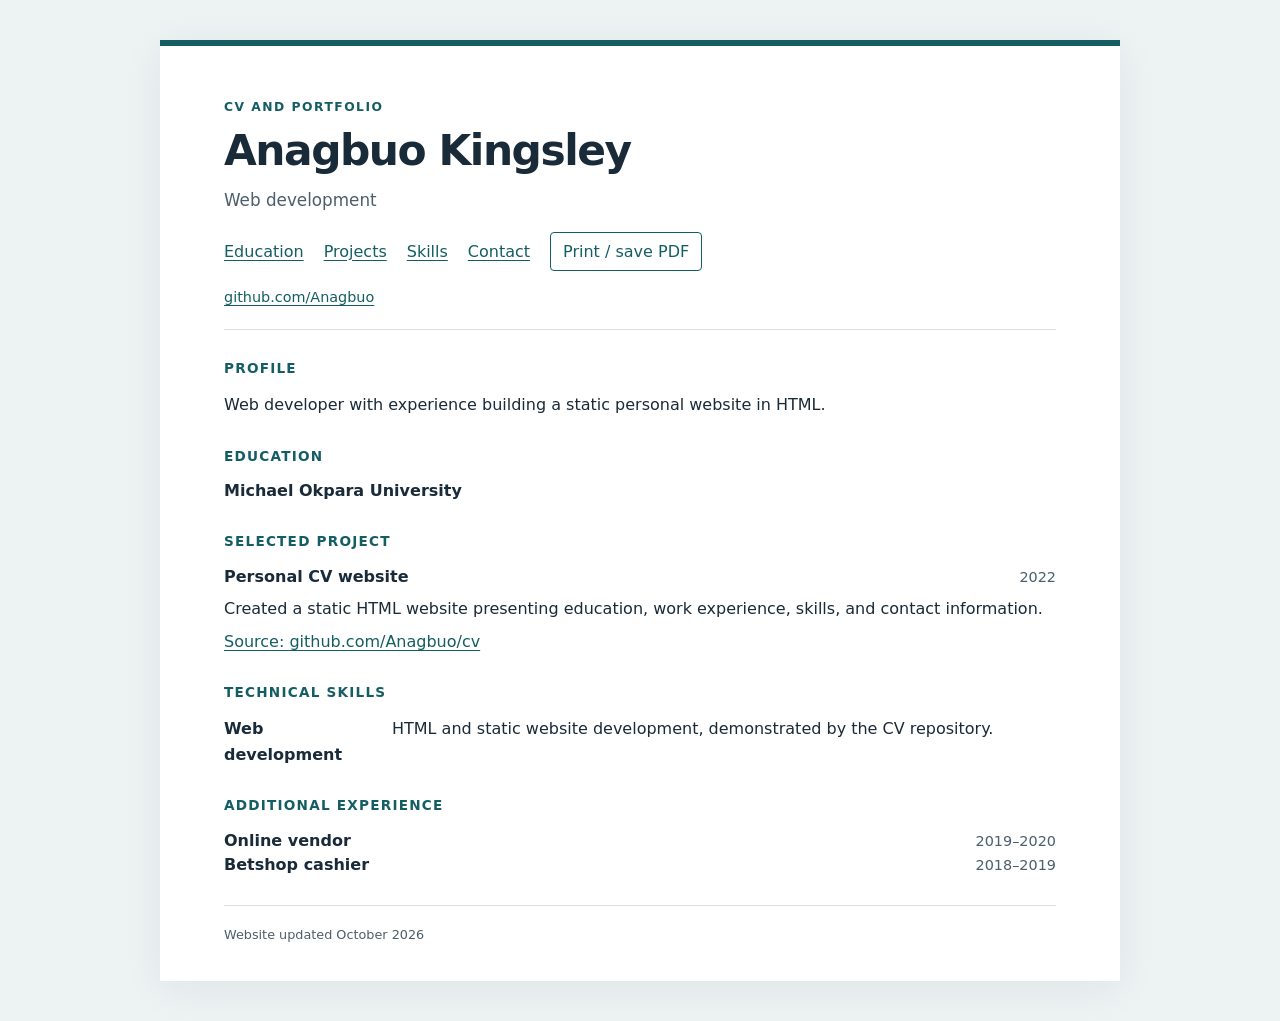
<file: index.html>
<!doctype html>
<html lang="en">
<head>
  <meta charset="utf-8">
  <meta name="viewport" content="width=device-width, initial-scale=1">
  <meta name="description" content="Anagbuo Kingsley's portfolio: a personal website, HTML skills, education, and additional experience.">
  <title>Anagbuo Kingsley | CV and Portfolio</title>
  <link rel="stylesheet" href="styles.css">
</head>
<body>
  <a class="skip-link" href="#main">Skip to CV</a>
  <div class="page">
    <header>
      <p class="eyebrow">CV and portfolio</p>
      <h1>Anagbuo Kingsley</h1>
      <p class="subtitle">Web development</p>
      <nav aria-label="CV navigation">
        <a href="#education">Education</a>
        <a href="#projects">Projects</a>
        <a href="#skills">Skills</a>
        <a href="contact.html">Contact</a>
        <button type="button" id="print-cv" hidden>Print / save PDF</button>
      </nav>
      <p class="contact-line"><a href="https://github.com/Anagbuo">github.com/Anagbuo</a></p>
    </header>
    <main id="main">
      <section aria-labelledby="profile-title">
        <h2 id="profile-title">Profile</h2>
        <p>Web developer with experience building a static personal website in HTML.</p>
      </section>
      <section id="education" aria-labelledby="education-title">
        <h2 id="education-title">Education</h2>
        <h3>Michael Okpara University</h3>
      </section>
      <section id="projects" aria-labelledby="projects-title">
        <h2 id="projects-title">Selected project</h2>
        <article>
          <div class="entry-heading">
            <h3>Personal CV website</h3>
            <p class="date">2022</p>
          </div>
          <p>Created a static HTML website presenting education, work experience, skills, and contact information.</p>
          <p><a href="https://github.com/Anagbuo/cv">Source: github.com/Anagbuo/cv</a></p>
        </article>
      </section>
      <section id="skills" aria-labelledby="skills-title">
        <h2 id="skills-title">Technical skills</h2>
        <dl>
          <div><dt>Web development</dt><dd>HTML and static website development, demonstrated by the CV repository.</dd></div>
        </dl>
      </section>
      <section aria-labelledby="experience-title">
        <h2 id="experience-title">Additional experience</h2>
        <div class="entry-heading"><h3>Online vendor</h3><p class="date">2019–2020</p></div>
        <div class="entry-heading"><h3>Betshop cashier</h3><p class="date">2018–2019</p></div>
      </section>
    </main>
    <footer><p>Website updated October 2026</p></footer>
  </div>
  <script src="print.js"></script>
</body>
</html>
</file>
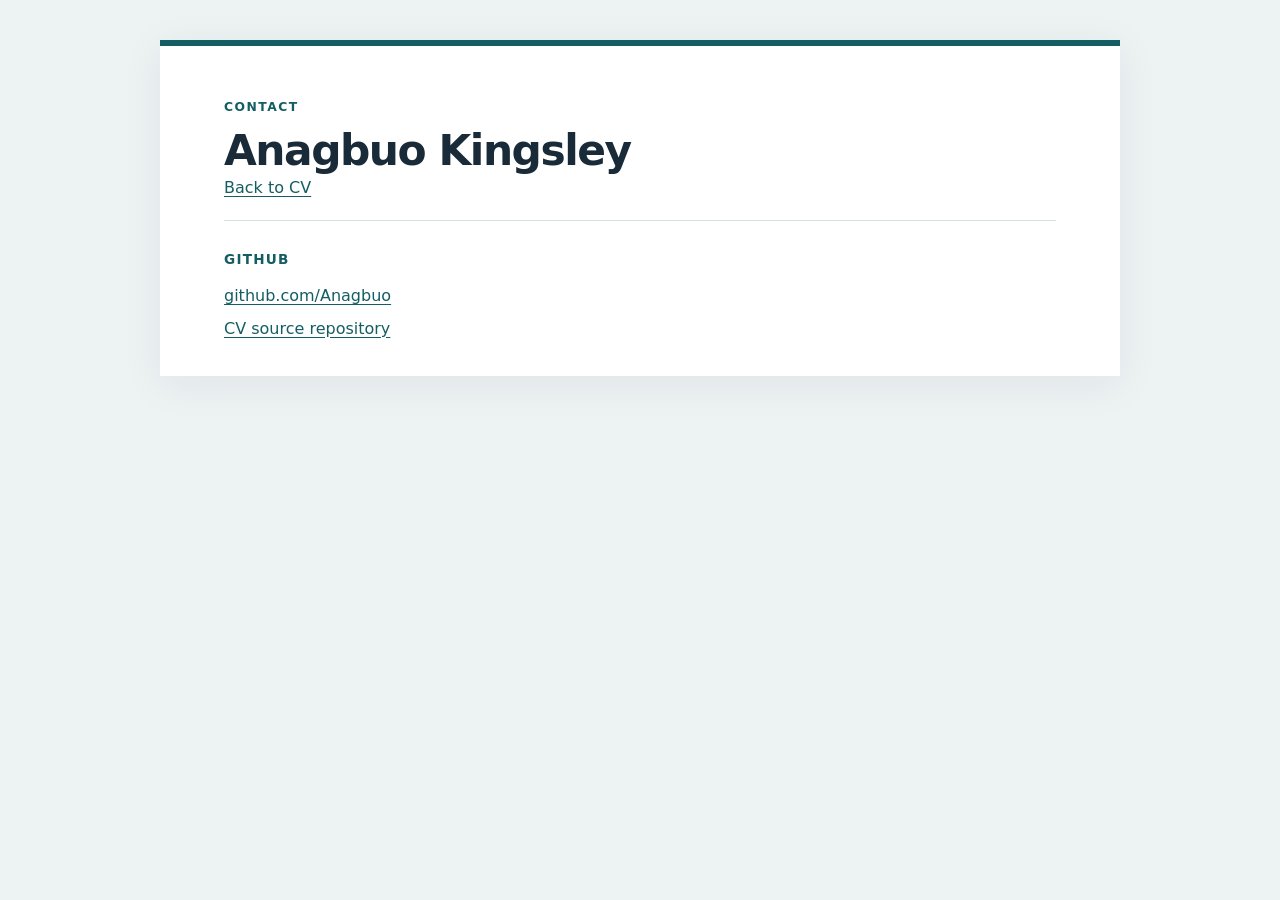
<file: contact.html>
<!doctype html>
<html lang="en">
<head>
  <meta charset="utf-8">
  <meta name="viewport" content="width=device-width, initial-scale=1">
  <title>Contact | Anagbuo Kingsley</title>
  <meta name="description" content="GitHub profile and CV repository of Anagbuo Kingsley.">
  <link rel="stylesheet" href="styles.css">
</head>
<body>
  <a class="skip-link" href="#main">Skip to contact details</a>
  <div class="page">
    <header>
      <p class="eyebrow">Contact</p>
      <h1>Anagbuo Kingsley</h1>
      <nav aria-label="Main navigation"><a href="index.html">Back to CV</a></nav>
    </header>
    <main id="main">
      <section aria-labelledby="github-title">
        <h2 id="github-title">GitHub</h2>
        <p><a href="https://github.com/Anagbuo">github.com/Anagbuo</a></p>
        <p><a href="https://github.com/Anagbuo/cv">CV source repository</a></p>
      </section>
    </main>
  </div>
</body>
</html>
</file>
<file: styles.css>
:root {
  color-scheme: light;
  --ink: #192a38;
  --muted: #4c5e6c;
  --accent: #145e63;
  --line: #d6e0e4;
}
* { box-sizing: border-box; }
html { scroll-behavior: smooth; }
body { margin: 0; background: #edf2f3; color: var(--ink); font: 16px/1.6 system-ui, -apple-system, BlinkMacSystemFont, "Segoe UI", sans-serif; }
.page { max-width: 960px; margin: 40px auto; padding: 52px 64px 28px; background: white; border-top: 6px solid var(--accent); box-shadow: 0 8px 40px #192a3810; }
header { padding-bottom: 20px; border-bottom: 1px solid var(--line); }
.eyebrow { margin: 0 0 8px; font-size: .77rem; font-weight: 700; letter-spacing: .12em; text-transform: uppercase; color: var(--accent); }
h1 { margin: 0; font-size: clamp(1.8rem, 4vw, 2.65rem); line-height: 1.16; letter-spacing: -.035em; }
.subtitle { margin: 12px 0 18px; color: var(--muted); font-size: 1.05rem; }
nav { display: flex; flex-wrap: wrap; gap: 12px 20px; align-items: center; }
a { color: var(--accent); text-underline-offset: 3px; overflow-wrap: anywhere; }
a:hover { text-decoration-thickness: 2px; }
a:focus-visible, button:focus-visible { outline: 3px solid #ca7825; outline-offset: 4px; }
button { border: 1px solid var(--accent); border-radius: 4px; background: white; padding: 6px 12px; color: var(--accent); font: inherit; cursor: pointer; }
button:hover { background: #edf6f5; }
.contact-line { margin: 15px 0 0; font-size: .9rem; }
section { margin-top: 28px; }
h2 { margin: 0 0 12px; color: var(--accent); font-size: .85rem; text-transform: uppercase; letter-spacing: .09em; }
h3 { margin: 0; font-size: 1rem; line-height: 1.5; }
p { margin: 7px 0; }
.entry-heading { display: flex; align-items: baseline; justify-content: space-between; gap: 8px 24px; }
.date { margin: 0; flex-shrink: 0; color: var(--muted); font-size: .9rem; }
.institution, .project-title { color: var(--muted); }
article + article { margin-top: 20px; }
ul { margin: 10px 0 0; padding-left: 22px; }
li { padding-left: 3px; margin: 5px 0; }
dl { margin: 0; }
dl > div { display: grid; grid-template-columns: 150px 1fr; gap: 18px; margin-top: 9px; }
dt { font-weight: 650; }
dd { margin: 0; }
footer { margin-top: 28px; padding-top: 12px; border-top: 1px solid var(--line); color: var(--muted); font-size: .8rem; }
.skip-link { position: absolute; top: -100px; left: 16px; padding: 8px; background: white; z-index: 1; }
.skip-link:focus { top: 8px; }
@media (max-width: 640px) {
  .page { margin: 0; padding: 30px 22px 22px; box-shadow: none; }
  .entry-heading { display: block; }
  .date { margin-top: 2px; }
  dl > div { grid-template-columns: 1fr; gap: 2px; }
}
@media (prefers-reduced-motion: reduce) { html { scroll-behavior: auto; } }
@page { size: A4; margin: 14mm 16mm; }
@media print {
  body { background: white; font-size: 9.5pt; line-height: 1.35; color: #111; }
  .page { max-width: none; margin: 0; padding: 0; border: 0; box-shadow: none; }
  header { padding-bottom: 10px; }
  h1 { font-size: 23pt; }
  .subtitle { margin: 7px 0; font-size: 10pt; }
  nav, .skip-link, footer { display: none; }
  .contact-line { margin-top: 6px; font-size: 9pt; }
  section { margin-top: 16px; }
  h2 { font-size: 9pt; margin-bottom: 7px; }
  h3 { font-size: 10pt; }
  .date { font-size: 9pt; }
  p { margin: 4px 0; }
  article + article { margin-top: 12px; }
  li { margin: 3px 0; }
  dl > div { grid-template-columns: 115px 1fr; gap: 12px; margin-top: 6px; }
  a { color: inherit; }
  h2, h3, .entry-heading { break-after: avoid; }
  article, dl > div { break-inside: avoid; }
  p, li { orphans: 2; widows: 2; }
}
</file>
